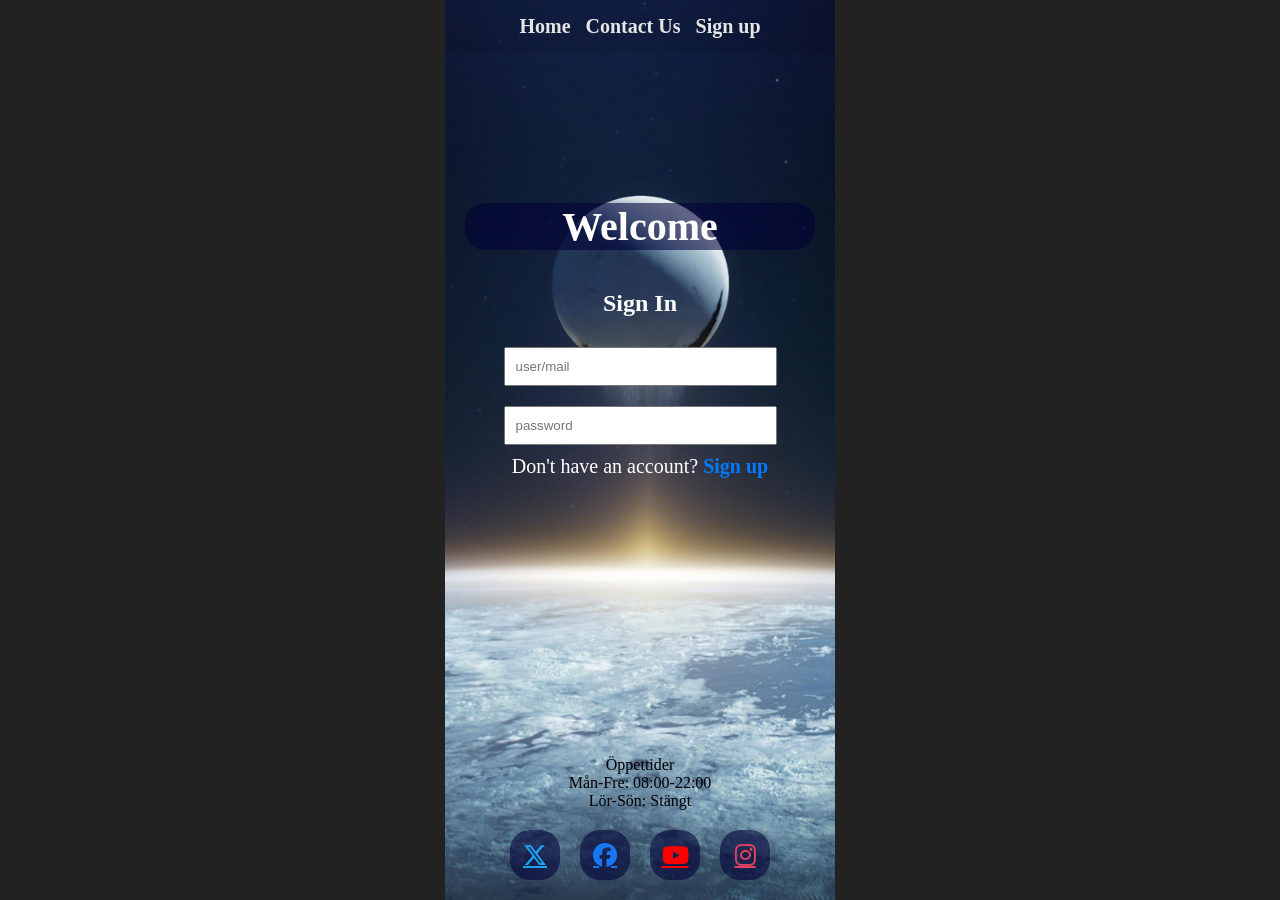
<file: index.html>
<!DOCTYPE html>
<html lang="sv">
<head>
    <meta charset="UTF-8">
    <meta name="viewport" content="width=device-width, initial-scale=1.0">
    <title>Spel</title>
    <link rel="icon" type="image/x-icon" href="images.jpg">
    <link rel="stylesheet" href="https://cdnjs.cloudflare.com/ajax/libs/font-awesome/6.5.1/css/all.min.css">
    <link rel="stylesheet" href="style.css">
</head>
<body>
<div class="mobile">

    <nav class="topnav">
        <a href="index.html">Home</a>
        <a href="contact.html">Contact Us</a>
        <a href="signup.html">Sign up</a>
    </nav>

    <main>
        <h1>Welcome</h1>
        <h2>Sign In</h2>

        <form>
            <input type="text" placeholder="user/mail">
            <input type="password" placeholder="password">
        </form>

        <div class="hint">
            Don't have an account?
            <a href="signup.html">Sign up</a>
        </div>
    </main>

    <footer>
        <div class="hours">
            Öppettider<br>
            Mån-Fre: 08:00-22:00<br>
            Lör-Sön: Stängt
        </div>

        <div class="social">
            <a href="https://twitter.com" target="_blank" style="color:#1DA1F2"><i class="fa-brands fa-x-twitter"></i></a>
            <a href="https://facebook.com" target="_blank" style="color:#1877F2"><i class="fa-brands fa-facebook"></i></a>
            <a href="https://youtube.com" target="_blank" style="color:#FF0000"><i class="fa-brands fa-youtube"></i></a>
            <a href="https://instagram.com" target="_blank" style="color:#E4405F"><i class="fa-brands fa-instagram"></i></a>
        </div>
    </footer>

</div>
</body>
</html>
</file>
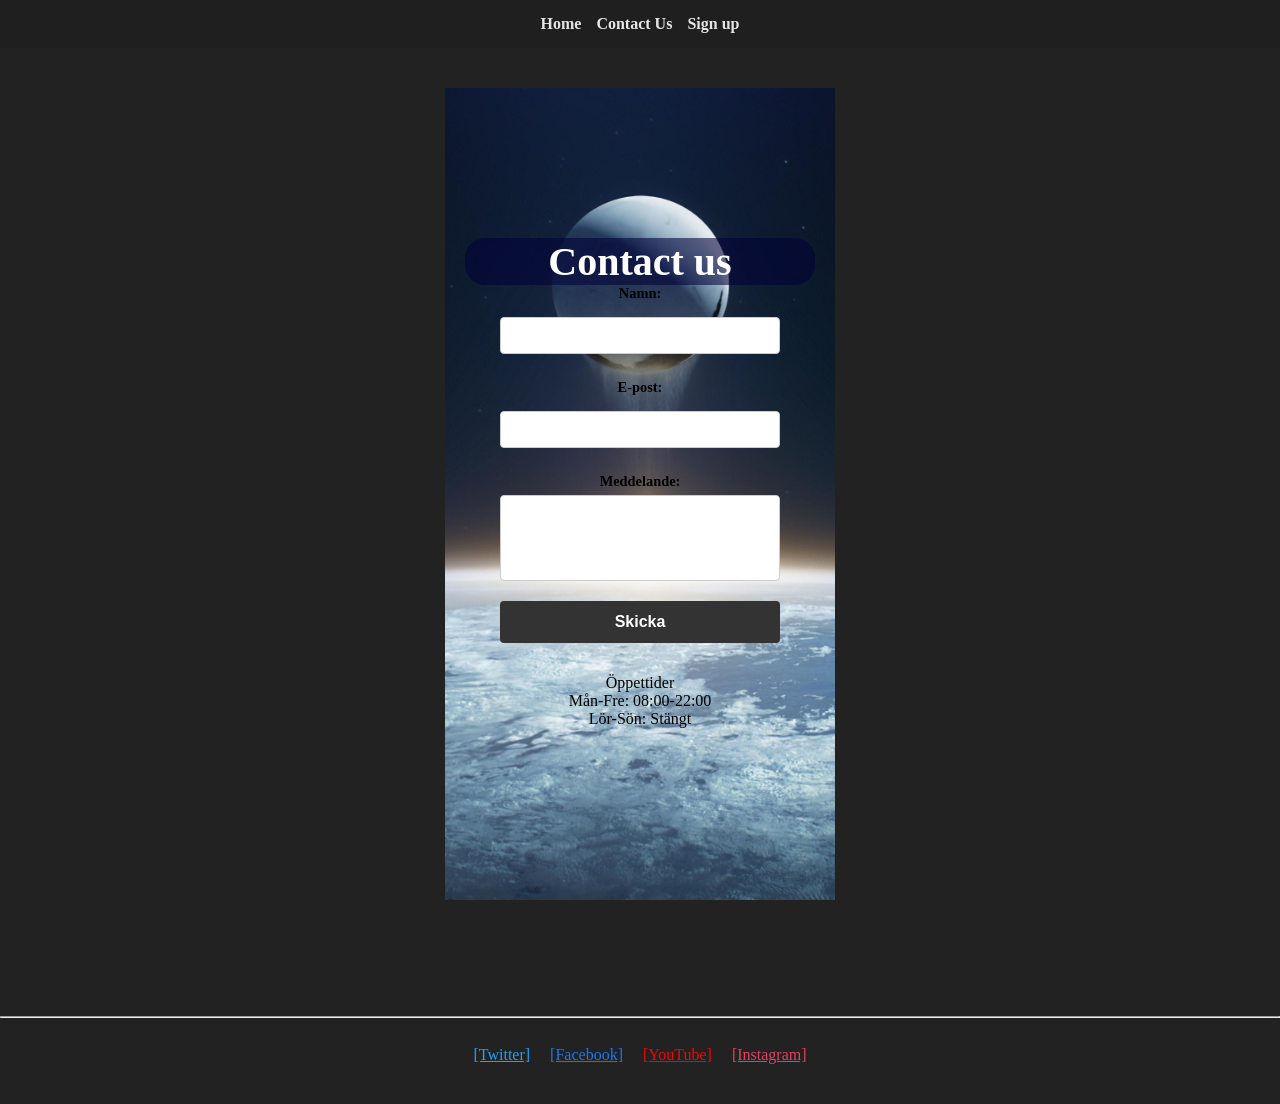
<file: contact.html>
<!DOCTYPE html>
<html lang="sv">
<head>
    <meta charset="UTF-8">
    <meta name="viewport" content="width=device-width, initial-scale=1.0">
    <title>Contact Us</title>
    <link rel="stylesheet" href="style.css">
</head>
<body>

    <!-- Simple Navigation to jump between pages -->
  <nav style="display: flex; gap: 15px; justify-content: center; padding: 15px; background: rgba(0,0,0,0.1);">
    <a href="index.html" style="text-decoration: none; font-weight: bold; color: #e6e6e6;">Home</a>
    <a href="contact.html" style="text-decoration: none; font-weight: bold; color: #e6e6e6;">Contact Us</a>
    <a href="signup.html"style="text-decoration: none; font-weight: bold; color: #e6e6e6;">Sign up</a>
</nav>

    <!-- The required Form Component -->
    <main class="mobile" style="margin-top: 40px;">
        <h1>Contact us</h1>
        
       <form style="display: flex; flex-direction: column; gap: 15px; align-items: center; text-align: center; width: 100%; max-width: 100%; box-sizing: border-box;">
    
    <!-- Namn Box -->
    <div style="width: 100%; box-sizing: border-box;">
        <label for="name" style="font-weight: bold; font-size: 0.9rem; display: block; margin-bottom: 5px;">Namn:</label>
        <input type="text" id="name" style="width: 100%; max-width: 280px; padding: 10px; box-sizing: border-box; border: 1px solid #ccc; border-radius: 4px; display: inline-block;" required>
    </div>
    
    <!-- E-post Box -->
    <div style="width: 100%; box-sizing: border-box;">
        <label for="email" style="font-weight: bold; font-size: 0.9rem; display: block; margin-bottom: 5px;">E-post:</label>
        <input type="email" id="email" style="width: 100%; max-width: 280px; padding: 10px; box-sizing: border-box; border: 1px solid #ccc; border-radius: 4px; display: inline-block;" required>
    </div>
    
    <!-- Meddelande Box -->
    <div style="width: 100%; box-sizing: border-box;">
        <label for="msg" style="font-weight: bold; font-size: 0.9rem; display: block; margin-bottom: 5px;">Meddelande:</label>
        <textarea id="msg" rows="4" style="width: 100%; max-width: 280px; padding: 10px; box-sizing: border-box; border: 1px solid #ccc; border-radius: 4px; resize: none; font-family: inherit; display: inline-block; vertical-align: top; margin: 0;"></textarea>
    </div>
    
    <!-- Button -->
    <button type="submit" style="width: 100%; max-width: 280px; padding: 12px; background-color: #333; color: white; border: none; border-radius: 4px; cursor: pointer; font-weight: bold; font-size: 1rem; margin-top: 5px;">Skicka</button>

<div class="mobile">
 
<p>
    Öppettider
    <br>
    Mån-Fre: 08:00-22:00
    <br>
    Lör-Sön: Stängt
</p>
 
</div>
</form>

    </main>

    <!-- Socials Footer -->
    <footer>
        <hr>
        <div style="display: flex; gap: 20px; justify-content: center; padding: 20px 0;">
            <a href="https://twitter.com" target="_blank" style="color: #1DA1F2;">[Twitter]</a>
            <a href="https://facebook.com" target="_blank" style="color: #1877F2;">[Facebook]</a>
            <a href="https://youtube.com" target="_blank" style="color: #FF0000;">[YouTube]</a>
            <a href="https://instagram.com" target="_blank" style="color: #E4405F;">[Instagram]</a>
        </div>
    </footer>

</body>
</html>
</file>
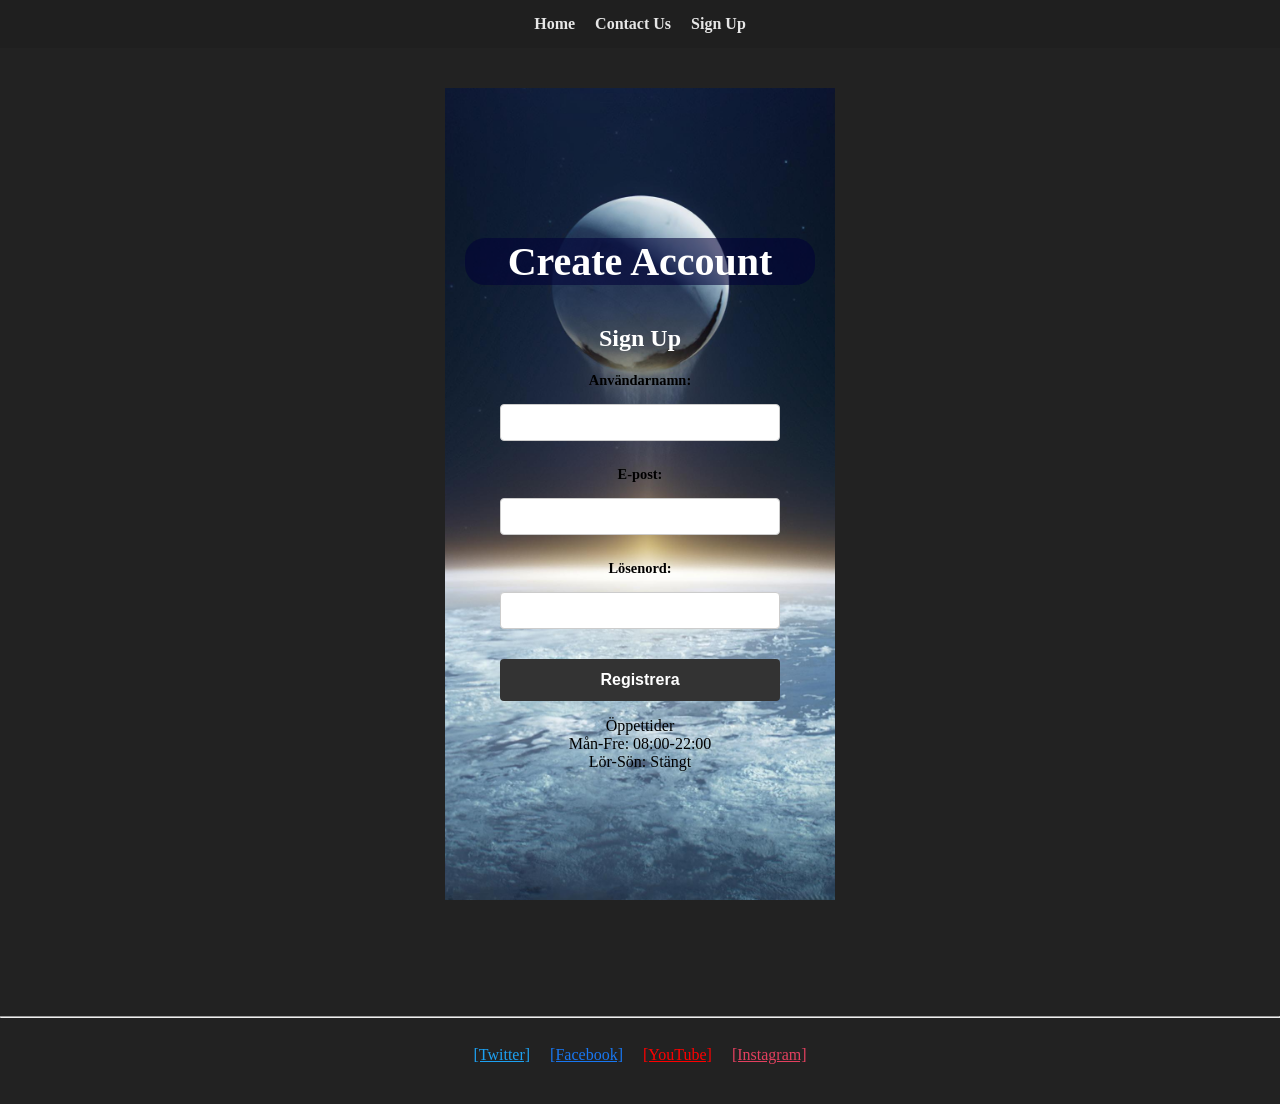
<file: signup.html>
<!DOCTYPE html>
<html lang="sv">
<head>
    <meta charset="UTF-8">
    <meta name="viewport" content="width=device-width, initial-scale=1.0">
    <title>Sign Up</title>
    <link rel="stylesheet" href="style.css">
</head>
<body>

    <!-- 3-Page Navigation Bar -->
    <nav style="display: flex; gap: 20px; justify-content: center; padding: 15px; background: rgba(0,0,0,0.1);">
        <a href="index.html" style="text-decoration: none; font-weight: bold; color: #e6e6e6;">Home</a>
        <a href="contact.html" style="text-decoration: none; font-weight: bold; color: #e6e6e6;">Contact Us</a>
        <a href="signup.html" style="text-decoration: none; font-weight: bold; color: #e6e6e6;">Sign Up</a>
    </nav>

    <!-- Centered Sign Up Form Box -->
    <main class="mobile" style="margin-top: 40px;">
        <h1>Create Account</h1>
        <h2>Sign Up</h2>
        
        <form style="display: flex; flex-direction: column; gap: 15px; align-items: center; text-align: center; width: 100%; max-width: 100%; box-sizing: border-box;">
            
            <div style="width: 100%; box-sizing: border-box;">
                <label for="new-username" style="font-weight: bold; font-size: 0.9rem; display: block; margin-bottom: 5px;">Användarnamn:</label>
                <input type="text" id="new-username" style="width: 100%; max-width: 280px; padding: 10px; box-sizing: border-box; border: 1px solid #ccc; border-radius: 4px; display: inline-block;" required>
            </div>
            
            <div style="width: 100%; box-sizing: border-box;">
                <label for="new-email" style="font-weight: bold; font-size: 0.9rem; display: block; margin-bottom: 5px;">E-post:</label>
                <input type="email" id="new-email" style="width: 100%; max-width: 280px; padding: 10px; box-sizing: border-box; border: 1px solid #ccc; border-radius: 4px; display: inline-block;" required>
            </div>
            
            <div style="width: 100%; box-sizing: border-box;">
                <label for="new-password" style="font-weight: bold; font-size: 0.9rem; display: block; margin-bottom: 5px;">Lösenord:</label>
                <input type="password" id="new-password" style="width: 100%; max-width: 280px; padding: 10px; box-sizing: border-box; border: 1px solid #ccc; border-radius: 4px; display: inline-block;" required>
            </div>
            
            
            <button type="submit" style="width: 100%; max-width: 280px; padding: 12px; background-color: #333; color: white; border: none; border-radius: 4px; cursor: pointer; font-weight: bold; font-size: 1rem; margin-top: 5px;">Registrera</button>
        </form>

        <div class="mobile">
 
<p>
    Öppettider
    <br>
    Mån-Fre: 08:00-22:00
    <br>
    Lör-Sön: Stängt
</p>
 
</div>
    </main>

    <!-- Socials Footer -->
    <footer>
        <hr>
        <div style="display: flex; gap: 20px; justify-content: center; padding: 20px 0;">
            <a href="https://twitter.com" target="_blank" style="color: #1DA1F2;">[Twitter]</a>
            <a href="https://facebook.com" target="_blank" style="color: #1877F2;">[Facebook]</a>
            <a href="https://youtube.com" target="_blank" style="color: #FF0000;">[YouTube]</a>
            <a href="https://instagram.com" target="_blank" style="color: #E4405F;">[Instagram]</a>
        </div>
    </footer>

</body>
</html>
</file>
<file: style.css>
html, body {
  height: 100%;
}
body {
  margin: 0;
  background: #222;
}
.mobile {
  width: 100%;
  height: 100%;
  max-width: 390px;
  margin: auto;
  display: flex;
  flex-direction: column;
  text-align: center;
  background: url(zj4we7fjulia1.jpg) center / cover no-repeat fixed;
}
main {
  flex: 1;
}
.topnav {
  display: flex;
  gap: 15px;
  justify-content: center;
  padding: 15px;
  background: rgba(0, 0, 0, 0.1);
}
.topnav a {
  font-size: 20px;
  color: #e6e6e6;
  font-weight: bold;
  text-decoration: none;
}
h1 {
  margin: 150px 20px 0;
  background-color: rgba(0, 0, 56, 0.568);
  color: white;
  font-size: 40px;
  border-radius: 20px;
}
h2 {
  color: white;
  margin-top: 40px;
}
input {
  width: 70%;
  margin: 10px;
  padding: 10px;
  box-sizing: border-box;
}
.hint {
  font-size: 20px;
  color: white;
}
.hint a {
  color: #007bff;
  font-weight: bold;
  text-decoration: none;
}
footer {
  padding: 20px 0;
}
.hours {
  font-size: 16px;
  color: rgb(0, 0, 0);
}
.social {
  display: flex;
  gap: 20px;
  justify-content: center;
  font-size: 24px;
  padding-top: 20px;
}
.social a {
  display: flex;
  width: 50px;
  height: 50px;
  justify-content: center;
  align-items: center;
  border-radius: 20px;
  background-color: rgba(0, 0, 56, 0.568);
}
</file>
